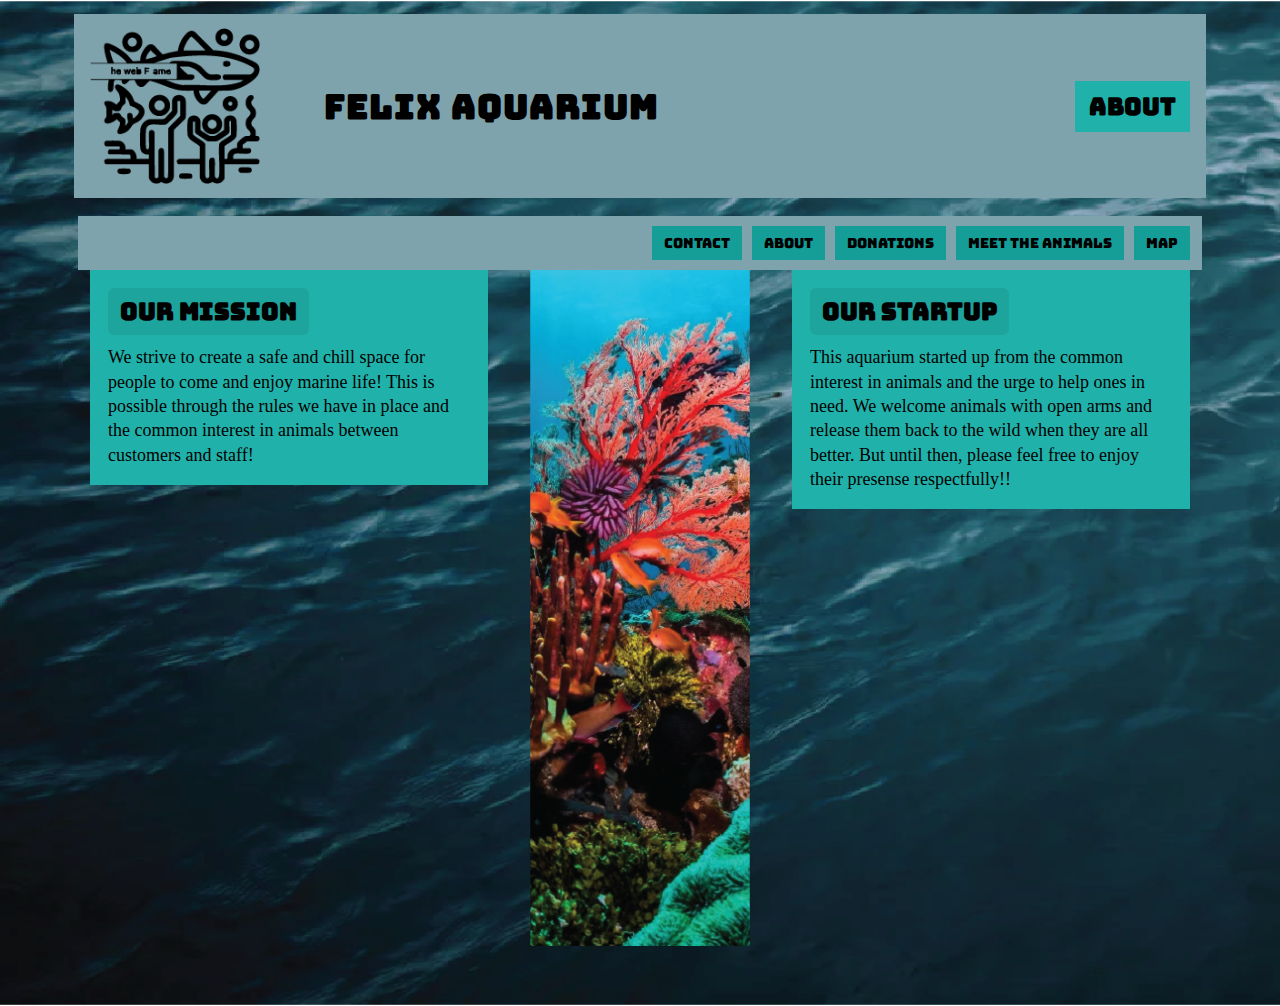
<file: index.html>
<!DOCTYPE html>
<html lang="en">
<head>
    <meta charset="UTF-8">
    <meta name="viewport" content="width=device-width, initial-scale=1.0">
    <link rel="stylesheet" href="styles.css">
    <link rel="preconnect" href="https://fonts.googleapis.com">
<link rel="preconnect" href="https://fonts.gstatic.com" crossorigin>
<link href="https://fonts.googleapis.com/css2?family=Space+Grotesk:wght@300..700&display=swap" rel="stylesheet">
    <title>Felix Aquarium</title>
    </head>
    <body> 
         <header>
        <img src="images/1x/logo.png" alt="logo" width="500">
        <h1>FELIX AQUARIUM</h1>
        <h2>ABOUT</h2>
    </header>
        <nav>
        <a href="contact.html">CONTACT</a>
        <a href="index.html">ABOUT</a>
        <a href="donations.html">DONATIONS</a>
        <a href="meetouranimals.html">MEET THE ANIMALS</a>
        <a href="map.html">MAP</a>
    </nav>  
    <main>
        <section class="mission">
        <h2>OUR MISSION</h2>
        <p>We strive to create a safe and chill space for people to come and enjoy marine life! This is possible through the rules we have in place and the common interest in animals between customers and staff!</p>
        </section>
        <section class="coral">
        <img src="images/1x/coral.png" alt="coral" width="500">
        </section>
        <section class="startup">
        <h2>OUR STARTUP</h2>
        <p>This aquarium started up from the common interest in animals and the urge to help ones in need. We welcome animals with open arms and release them back to the wild when they are all better. But until then, please feel free to enjoy their presense respectfully!!</p>
    </section>
    </main>
</body>
</html>
</file>
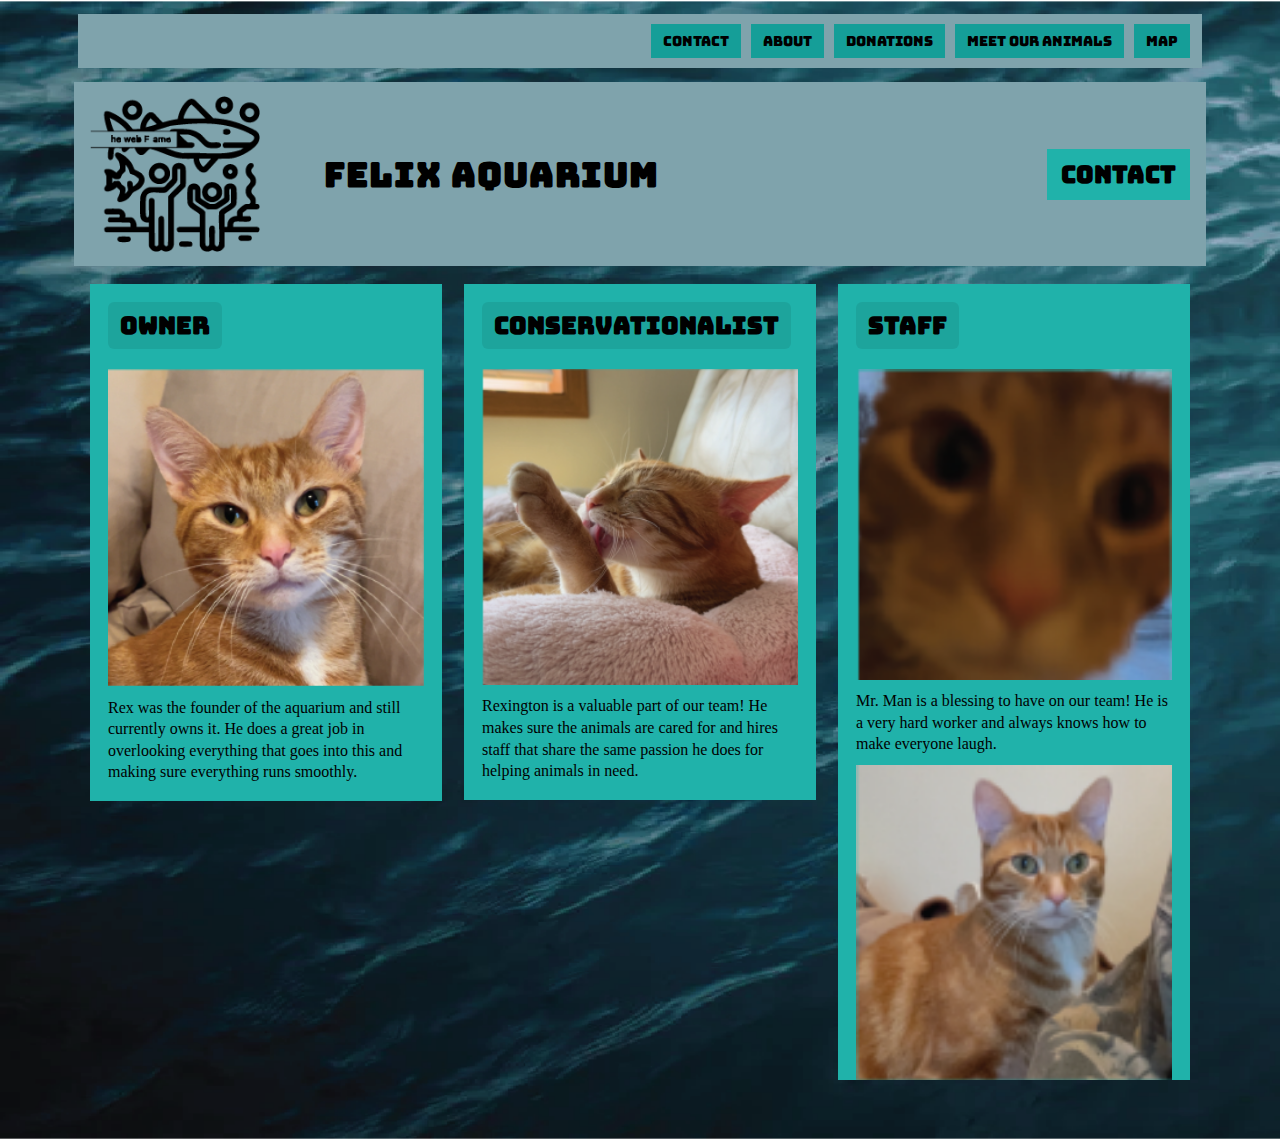
<file: contact.html>
<!DOCTYPE html>
<html lang="en">
<head>
    <meta charset="UTF-8">
    <meta name="viewport" content="width=device-width, initial-scale=1.0">
    <title>Felix Aquarium</title>
    <link rel="stylesheet" href="styles.css">
       </head>
<body>
    <nav>
        <a href="contact.html">CONTACT</a>
        <a href="index.html">ABOUT</a>
        <a href="donations.html">DONATIONS</a>
        <a href="meetouranimals.html">MEET OUR ANIMALS</a>
        <a href="map.html">MAP</a>
    </nav>

<header>
     <img src="images/1x/logo.png" alt="logo" width="500">
    <h1>FELIX AQUARIUM</h1>
    <h2>CONTACT</h2>
</header>
    <main>
        <section class="owner">
        <h2>OWNER</h2>
        <img src="images/1x/rexowner.png" alt="rex owner" width="500">
        <p>Rex was the founder of the aquarium and still currently owns it. He does a great job in overlooking everything that goes into this and making sure everything runs smoothly. </p>
        </section>
        <section class="conservation">
        <h2>CONSERVATIONALIST</h2>
        <img src="images/1x/rexconservation.png" alt="rex conservation" width="500">
        <p>Rexington is a valuable part of our team! He makes sure the animals are cared for and hires staff that share the same passion he does for helping animals in need. </p>
        </section>
        <section class="staff">
        <h2>STAFF</h2>
        <img src="images/1x/rexstaff.png" alt="rex staff1" width="500">
        <p>Mr. Man is a blessing to have on our team! He is a very hard worker and always knows how to make everyone laugh. </p>
        <img src="images/1x/rexstaff2.png" alt="rex staff2" width="500">
        <p>Handsome is great! He is very kind and always greets everyone with a smile on his face. </p>
        <img src="images/1x/rexstaff3.png" alt="rex staff3" width="500">
        <p>Stink is a fan favorite! He is very helpful and can tell you the name of every animal in the aquarium! </p>
        <img src="images/1x/rexstaff4.png" alt="rex staff4" width="500">
        <p>Little is an amazing employee!! He is always on time and shows up with a smile on his face</p>
        <img src="images/1x/rexstaff5.png" alt="rex staff 5" width="500">
        <p>Shayla is our part time employee and is always available whenever we need coverage. The goat! </p>
    </section>
    </main>
</body>
</html>
</file>
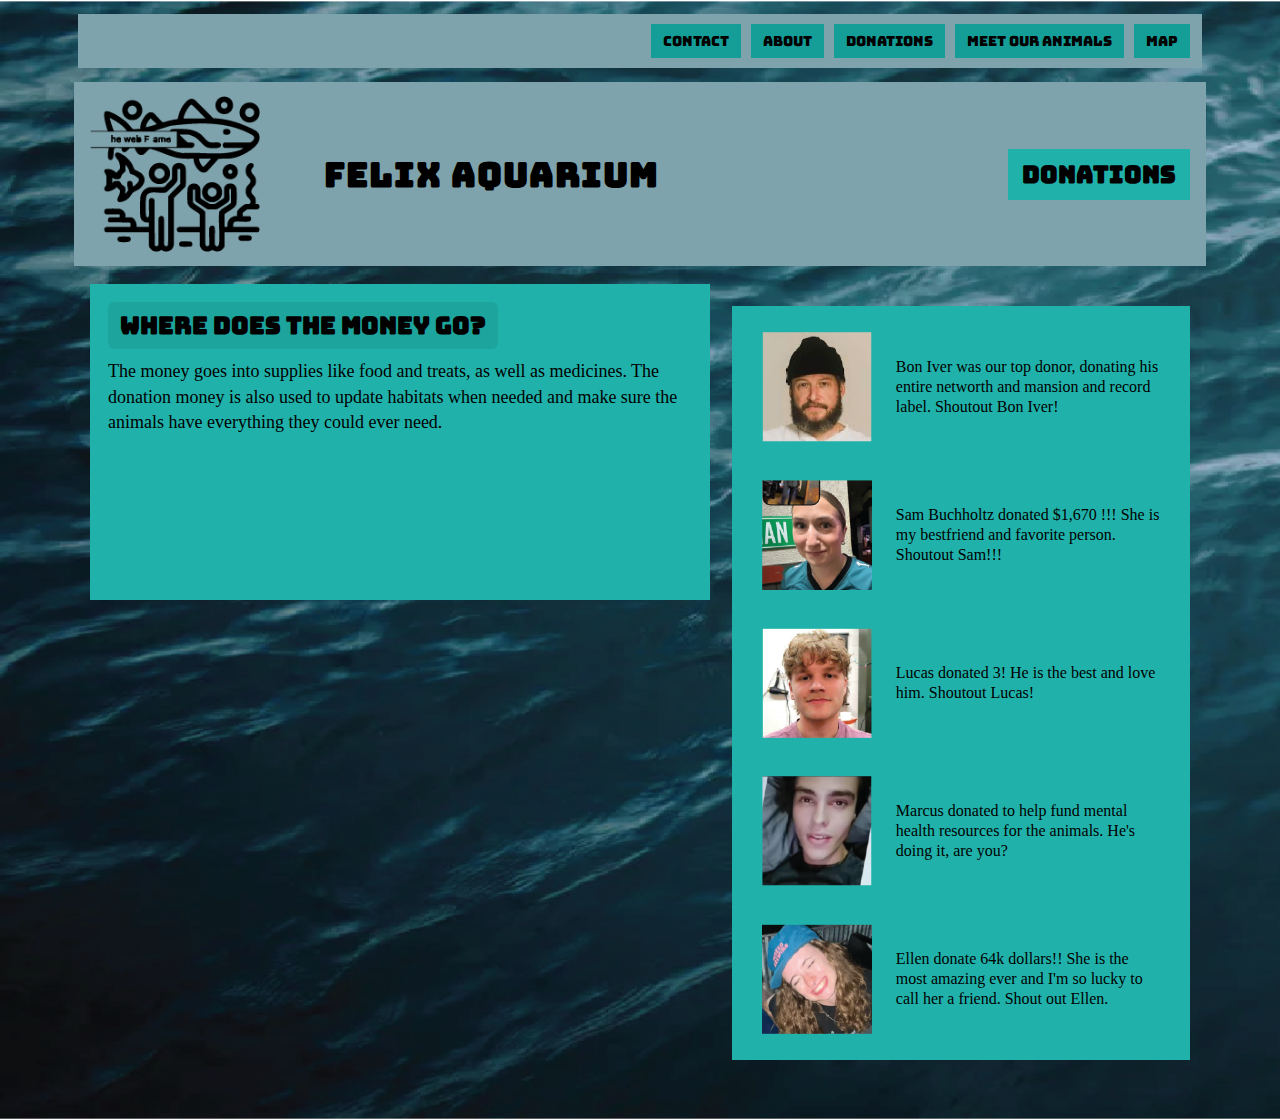
<file: donations.html>
<!DOCTYPE html>
<html lang="en">
<head>
    <meta charset="UTF-8">
    <meta name="viewport" content="width=device-width, initial-scale=1.0">
    <title>Felix Aquarium</title>
    <link rel="stylesheet" href="styles.css">
    </head>
    
<body>
    <nav>
      <a href="contact.html">CONTACT</a>
        <a href="index.html">ABOUT</a>
        <a href="donations.html">DONATIONS</a>
        <a href="meetouranimals.html">MEET OUR ANIMALS</a>
        <a href="map.html">MAP</a>
    </nav>

<header>
    <img src="images/1x/logo.png" alt="logo" width="500">
        <h1>FELIX AQUARIUM</h1>
        <h2>DONATIONS</h2>
</header>
    <main>
        <section class="where">
        <h2>WHERE DOES THE MONEY GO?</h2>
        <p>The money goes into supplies like food and treats, as well as medicines. The donation money is also used to update habitats when needed and make sure the animals have everything they could ever need. </p>
        </section>
        <section class="donors">
        <div>
        <img src="images/1x/boniver.png" alt="bon iver" width="500">
        <p>Bon Iver was our top donor, donating his entire networth and mansion and record label. Shoutout Bon Iver!</p>
        </div>
        <div>
        <img src="images/1x/sam.png" alt="sam" width="500">
        <p>Sam Buchholtz donated $1,670 !!! She is my bestfriend and favorite person. Shoutout Sam!!!</p>
        </div>
        <div>
        <img src="images/1x/lucas.png" alt="lucas" width="500">
        <p>Lucas donated 3! He is the best and love him. Shoutout Lucas!</p>
        </div>
        <div>
        <img src="images/1x/marcus.png" alt="marcus" width="500">
        <p>Marcus donated to help fund mental health resources for the animals. He's doing it, are you?</p>
        </div>
        <div>
        <img src="images/1x/ellen.png" alt="ellen" width="500">
        <p>Ellen donate 64k dollars!! She is the most amazing ever and I'm so lucky to call her a friend. Shout out Ellen. </p>
    </div>
    </section>
    </main>
</body>
</html>
</file>
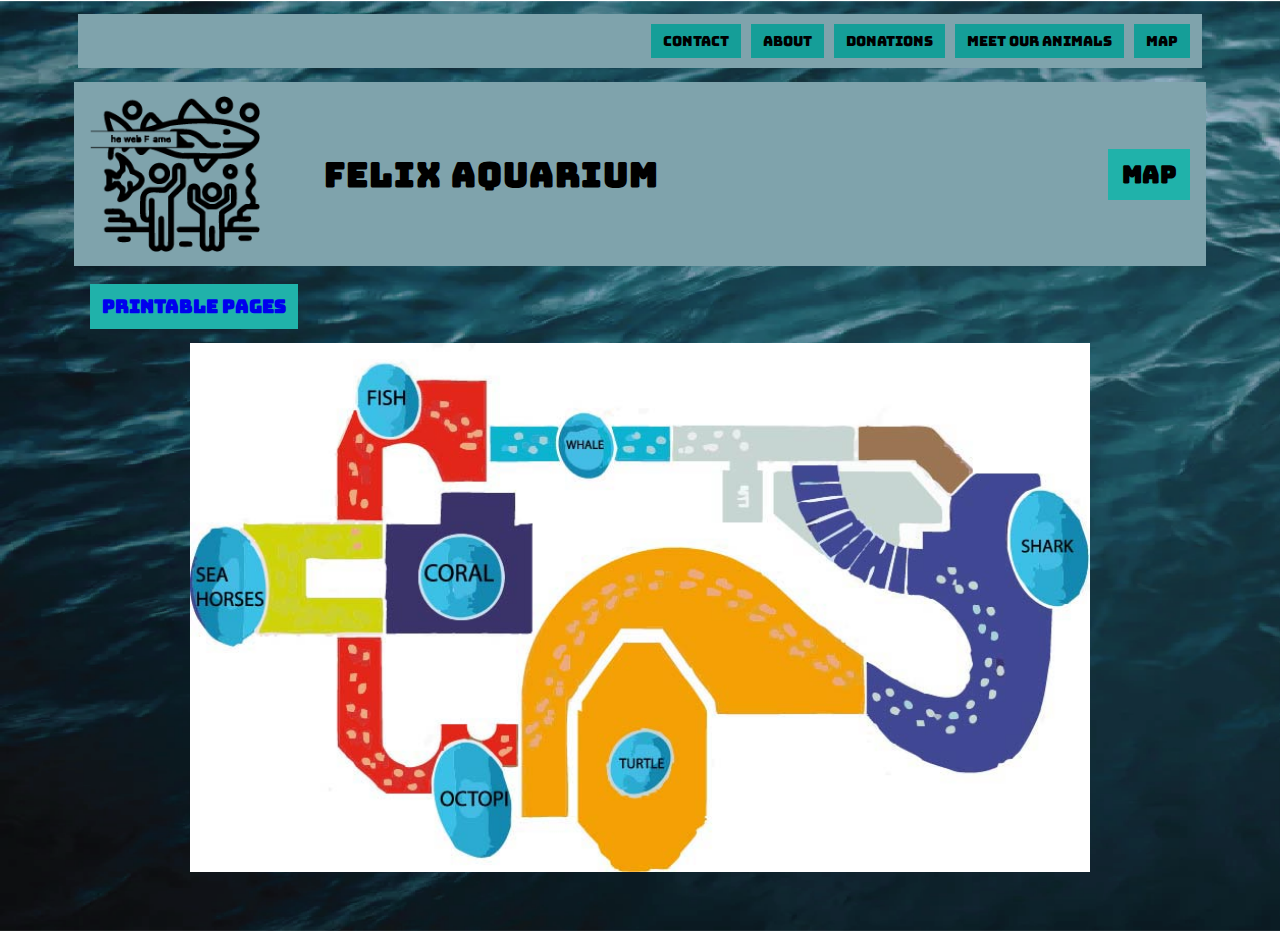
<file: map.html>
<!DOCTYPE html>
<html lang="en">
<head>
    <meta charset="UTF-8">
    <meta name="viewport" content="width=device-width, initial-scale=1.0">
    <title>Felix Aquarium</title>
    <link rel="stylesheet" href="styles.css">
    </head>
    
<body>
    <nav>
        <a href="contact.html">CONTACT</a>
        <a href="index.html">ABOUT</a>
        <a href="donations.html">DONATIONS</a>
        <a href="meetouranimals.html">MEET OUR ANIMALS</a>
        <a href="map.html">MAP</a>
    </nav>

<header>
    <img src="images/1x/logo.png" alt="logo" width="500">
    <h1>FELIX AQUARIUM</h1>
    <h2>MAP</h2>
</header>
    <main>
        <a href="aquarium.pdf"><h3>PRINTABLE PAGES</h3></a>
        <img src="images/1x/aquarium.jpg" alt="map" width="500">

    </main>
    
</body>
</html>
</file>
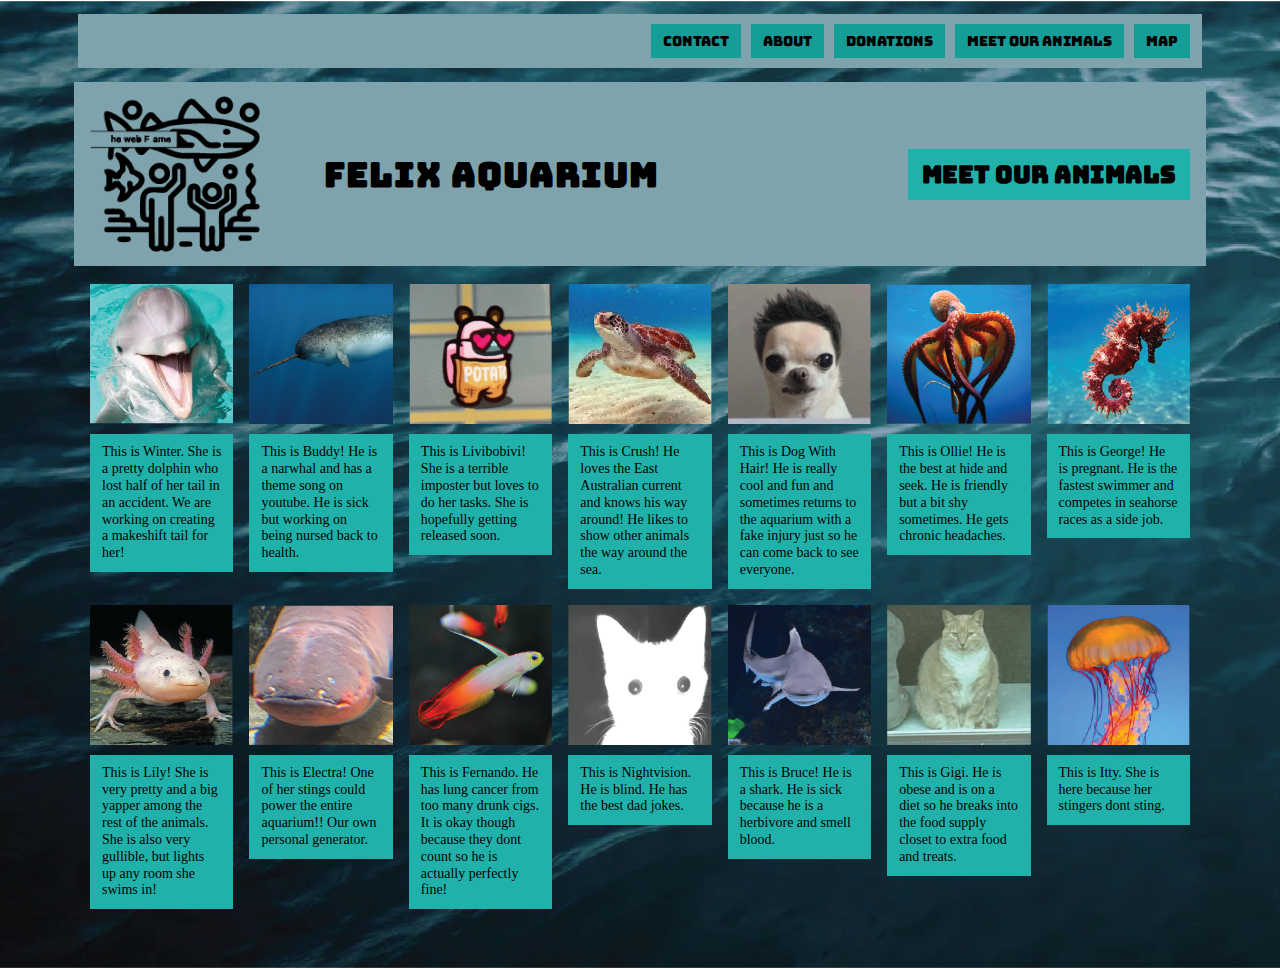
<file: meetouranimals.html>
<!DOCTYPE html>
<html lang="en">
<head>
    <meta charset="UTF-8">
    <meta name="viewport" content="width=device-width, initial-scale=1.0">
    <title>The Aquarium</title>
    <link rel="stylesheet" href="styles.css">
    </head>

<body>
        <nav>
       <a href="contact.html">CONTACT</a>
        <a href="index.html">ABOUT</a>
        <a href="donations.html">DONATIONS</a>
        <a href="meetouranimals.html">MEET OUR ANIMALS</a>
        <a href="map.html">MAP</a>
    </nav>
<header>
        <img src="images/1x/logo.png" alt="logo" width="500">
        <h1>FELIX AQUARIUM</h1>
        <h2>MEET OUR ANIMALS</h2>
</header>
    <main>
        <section class="animals">
            <figure>
    <img src="images/1x/dolphin.png" alt="dolphin" width="500">
    <figcaption><p>This is Winter. She is a pretty dolphin who lost half of her tail in an accident. We are working on creating a makeshift tail for her!</p></figcaption>
            </figure>
            <figure>
    <img src="images/1x/narwhal.png" alt="narwhal" width="500">
    <figcaption><p>This is Buddy! He is a narwhal and has a theme song on youtube. He is sick but working on being nursed back to health.</p></figcaption>
            </figure>
            <figure>
    <img src="images/1x/amongus.png" alt="among us" width="500">
    <figcaption><p>This is Livibobivi! She is a terrible imposter but loves to do her tasks. She is hopefully getting released soon.</p></figcaption>
            </figure>
            <figure>
    <img src="images/1x/turtle.png" alt="turtle" width="500">
    <figcaption><p>This is Crush! He loves the East Australian current and knows his way around! He likes to show other animals the way around the sea.</p></figcaption>
            </figure>
            <figure>
    <img src="images/1x/dogwhair.png" alt="dog with hair" width="500">
    <figcaption><p>This is Dog With Hair! He is really cool and fun and sometimes returns to the aquarium with a fake injury just so he can come back to see everyone.</p></figcaption>
            </figure>
            <figure>
    <img src="images/1x/octopus.png" alt="octopus" width="500">
    <figcaption><p>This is Ollie! He is the best at hide and seek. He is friendly but a bit shy sometimes. He gets chronic headaches.</p></figcaption>
            </figure>
            <figure>
    <img src="images/1x/seahorse.png" alt="seahorse" width="500">
    <figcaption><p>This is George! He is pregnant. He is the fastest swimmer and competes in seahorse races as a side job.</p></figcaption>
            </figure>
            <figure>
    <img src="images/1x/axolotl.png" alt="axolotl" width="500">
    <figcaption><p>This is Lily! She is very pretty and a big yapper among the rest of the animals. She is also very gullible, but lights up any room she swims in!</p></figcaption>
            </figure>
            <figure>
    <img src="images/1x/eel.png" alt="eel" width="500">
    <figcaption><p>This is Electra! One of her stings could power the entire aquarium!! Our own personal generator.</p></figcaption>
            </figure>
            <figure>
    <img src="images/1x/fish.png" alt="fish" width="500">
    <figcaption><p>This is Fernando. He has lung cancer from too many drunk cigs. It is okay though because they dont count so he is actually perfectly fine!</p></figcaption>
            </figure>
            <figure>
    <img src="images/1x/catblind.png" alt="cat blind" width="500">
    <figcaption><p>This is Nightvision. He is blind. He has the best dad jokes.</p></figcaption>
            </figure>
            <figure>
    <img src="images/1x/shark.png" alt="shark" width="500">
    <figcaption><p>This is Bruce! He is a shark. He is sick because he is a herbivore and smell blood.</p></figcaption>
            </figure>
            <figure>
    <img src="images/1x/gigi.png" alt="gigi" width="500">
    <figcaption><p>This is Gigi. He is obese and is on a diet so he breaks into the food supply closet to extra food and treats.</p></figcaption>
            </figure>
            <figure>
    <img src="images/1x/jellyfish.png" alt="jellyfish" width="500">
    <figcaption><p>This is Itty. She is here because her stingers dont sting.</p></figcaption>
            </figure>
</section>
</main>
</body>
</html>
</file>
<file: styles.css>
@import url('https://fonts.googleapis.com/css2?family=Bungee&family=Space+Grotesk:wght@400;600;700&display=swap');

body{
    background-image: url(images/1x/waves.png);
    background-size: cover;

}
img{
  max-width:100%;
  height:auto;
  display:block;
}

nav{
  width: min((1100px), calc(100% - 40px));
  margin: 14px auto 0;
  padding: 10px 12px;
  background: #7fa3ac;
  display:flex;
  gap: 10px;
  justify-content:flex-end;
  flex-wrap: wrap;
}

nav a{
  text-decoration:none;
  color:black;
  font-family: "Bungee", sans-serif;
  font-size: 14px;
  background: #159e98;
  padding: 10px 12px;
  line-height: 1;
}

header{
  width: min(1100px, calc(100% - 40px));
  margin: 14px auto 18px;
  padding: 14px 16px;
  background: #7fa3ac;
  display: grid;
  grid-template-columns: 220px 1fr auto;
  align-items:center;
  gap: 14px;
}

header img{
  width: 170px;
  max-width: 100%;
  justify-self:start;
}

header h1{
  margin:0;
  font-family: "Bungee", sans-serif;
  letter-spacing: 1px;
  font-size: clamp(22px, 3vw, 34px);
}

header h2{
  margin:0;
  font-family: "Bungee", sans-serif;
  background: lightseagreen;
  padding: 10px 14px;
  justify-self:end;
}

main{
  width: min((1100px), calc(100% - 40px));
  margin: 0 auto 60px;
}

main h2{
  font-family: "Bungee", sans-serif;
  margin: 0 0 10px;
}

.card{
  background: lightseagreen;
  padding: 16px 18px;
}

.mission, .startup, .where,
.owner, .conservation, .staff{
  background: lightseagreen;
  padding: 18px;
}

main{
  display:block;
}

.mission h2, .startup h2{ 
  display:inline-block;
  background: rgba(0,0,0,.08);
  padding: 8px 12px;
  border-radius: 6px;
}

.mission p, .startup p{
  margin: 0;
  font-size: 18px;
  line-height: 1.35;
}

.coral{
  display:flex;
  align-items:center;
  justify-content:center;
  padding: 0;
  background: transparent;
  border: none;
  box-shadow:none;
}
.coral img{
  width: 220px;
  max-width: 100%;
}

@media (min-width: 900px){
  body:has(.mission):has(.startup) main{
    display:grid;
    grid-template-columns: 1fr 260px 1fr;
    gap:22px;
    align-items:start;
  }
}


.where h2{
  display:inline-block;
  background: rgba(0,0,0,.08);
  padding: 8px 12px;
  border-radius: 6px;
}

.where p{ margin:0; font-size: 18px; line-height: 1.4; }

.donors{
  margin-top: 22px;
  display:grid;
  gap: 14px;
}

.donors > div{
  display:grid;
  grid-template-columns: 120px 1fr;
  gap: 14px;
  align-items:center;

  background: lightseagreen;
  padding: 12px 14px;
}

.donors img{
  width: 110px;
  height: 110px;
  object-fit: cover;
}

.donors p{
  margin:0;
  font-size: 16px;
  line-height: 1.25;
}

@media (min-width: 900px){
  body:has(.donors) main{
    display:grid;
    grid-template-columns: 1.15fr .85fr;
    gap: 22px;
    align-items:start;
  }
  .where{ min-height: 280px; }
}

.animals{
  display:grid;
  gap: 16px;
  grid-template-columns: repeat(auto-fit, minmax(170px, 1fr));
}

.animals figure{
  margin:0;
  background: transparent;
  border: none;
}

.animals figure img{
  width:100%;
  height: 140px;
  object-fit: cover;
}

.animals figcaption{
  margin-top: 10px;
  background: lightseagreen;
  padding: 10px 12px;
}

.animals figcaption p{
  margin:0;
  font-size: 14px;
  line-height: 1.2;
}

@media (min-width: 1000px){
  .animals{
    grid-template-columns: repeat(7, 1fr);
  }
}

main a h3{
  display:inline-block;
  margin: 0 0 14px;
  font-family: "Bungee", sans-serif;
  background: lightseagreen;
  padding: 10px 12px;
  color: var(--ink);
}

main a{ text-decoration:none; }

main img[alt="map"]{
  width: min(900px, 100%);
  margin: 0 auto;
  background: white;
  display:block;
}

.owner h2, .conservation h2, .staff h2{
  display:inline-block;
  background: rgba(0,0,0,.08);
  padding: 8px 12px;
  border-radius: 6px;
}

.owner p, .conservation p, .staff p{
  margin: 10px 0 0;
  font-size: 16px;
  line-height: 1.35;
}

.owner img, .conservation img, .staff img{
  margin-top: 10px;
}

@media (min-width: 950px){
  body:has(.owner):has(.conservation):has(.staff) main{
    display:grid;
    grid-template-columns: 1fr 1fr 1fr;
    gap: 22px;;
    align-items:start;
  }

  .staff{
    max-height: 760px;
    overflow:auto;
  }
}

@media (max-width: 899px){
  header{
    grid-template-columns: 120px 1fr;
    grid-template-areas:
      "logo title"
      "subtitle subtitle";
  }
  header img{ grid-area: logo; width: 110px; }
  header h1{ grid-area: title; }
  header h2{ grid-area: subtitle; justify-self:start; }

  nav{
    justify-content: space-between;
  }
  nav a{
    flex: 1 1 auto;
    text-align:center;
    font-size: 12px;
    padding: 10px 8px;
  }

  .donors > div{
    grid-template-columns: 90px 1fr;
  }
  .donors img{
    width: 90px;
    height: 90px;
  }
}
.donors{
  display: grid;
  grid-template-columns: 1fr;
  background-color: lightseagreen;
  padding: 14px 16px;
}
</file>
